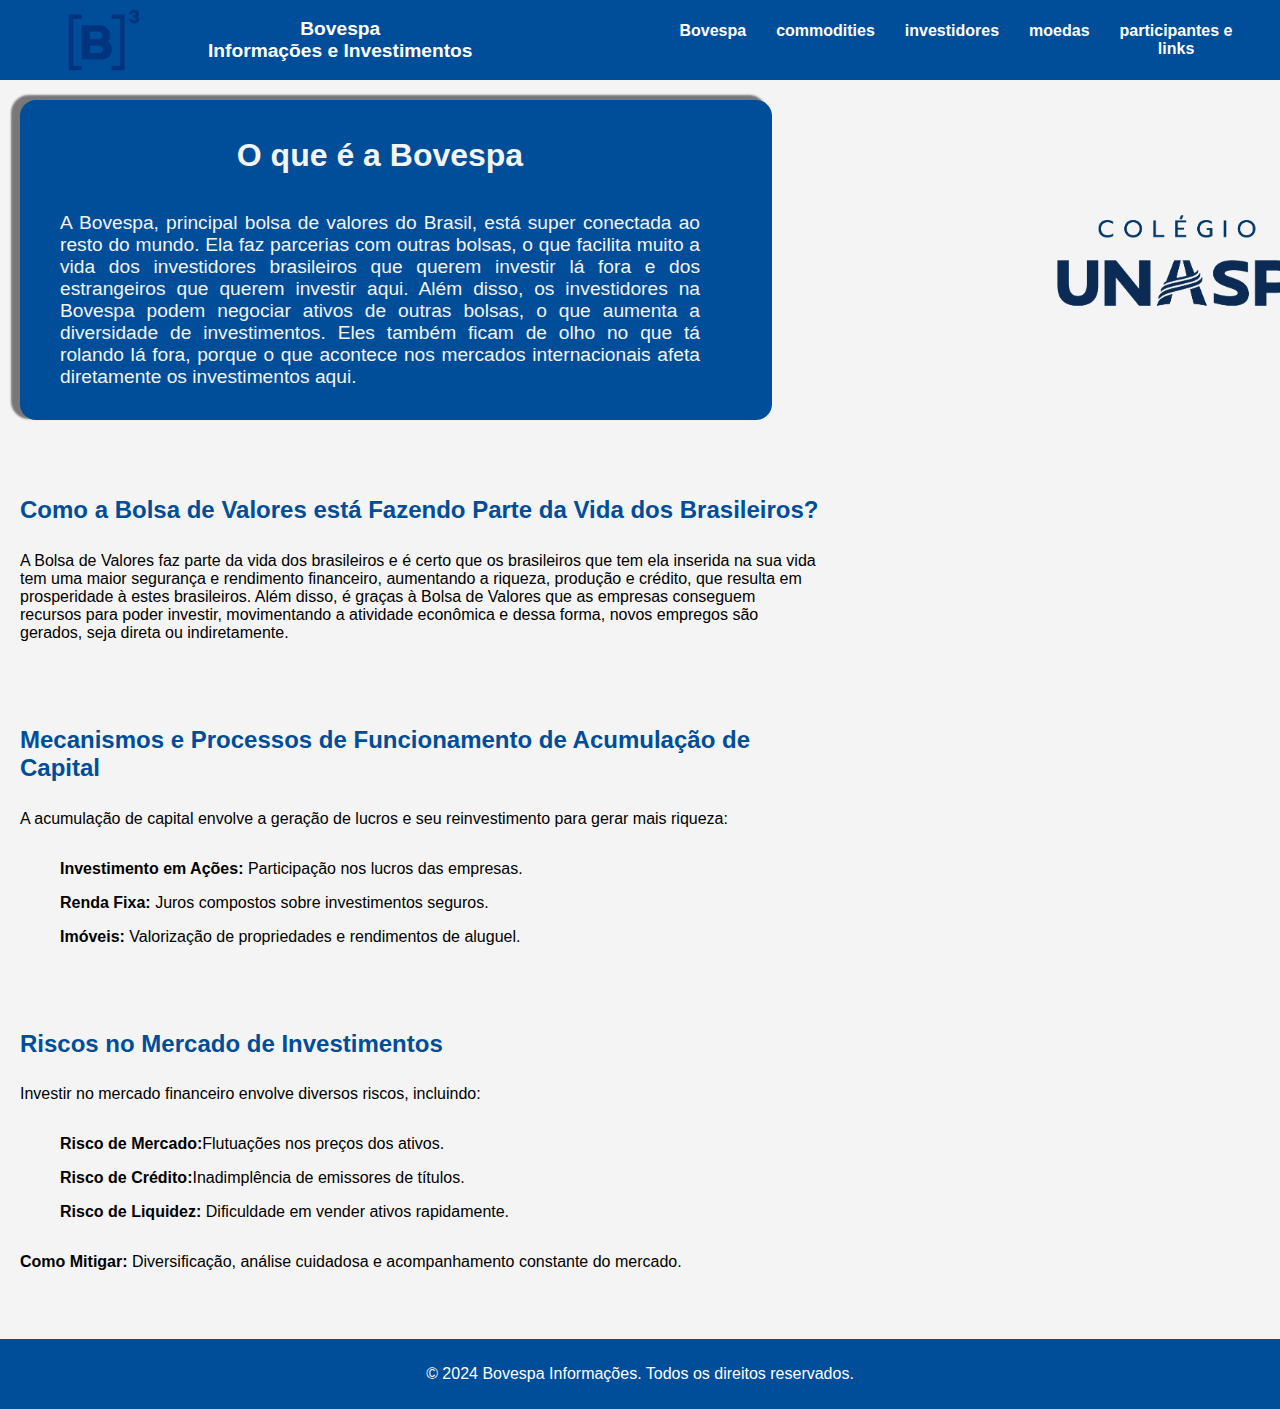
<file: index.html>
<!DOCTYPE html>
<html lang="pt-BR">
<head>
    <meta charset="UTF-8">
    <link rel="shortcut icon" href="./img/bb3.png" type="image/x-icon">
    <meta name="viewport" content="width=device-width, initial-scale=1.0">
    <title>Bovespa - Informações e Investimentos</title>
    <link rel="stylesheet" href="./style.css">
</head>
<body>
    <header>
        <img src="./img/logo-b3-icone-4096.png" alt="">
        <h1>Bovespa <br>Informações e Investimentos</h1>
        <div class="un">
            <nav>
                <ul>
                    <li><a href="./index.html">Bovespa</a></li>  
                  <li><a href="./commodities.html">commodities</a></li>  
                  <li><a href="./investidores.html">investidores</a></li> 
                  <li><a href="./moedas.html">moedas</a></li> 
                  <li><a href="./links.html">participantes e <br>links</a></li> 
                </ul>
            </nav>
        </div>
    </header>
    <main>
        <section id="oquee">
            <div id=" oqqoqq">
                <h1>O que é a Bovespa</h1>
                <p>A Bovespa, principal bolsa de valores do Brasil, está super conectada ao resto do mundo. Ela faz parcerias com outras bolsas, o que facilita muito a vida dos investidores brasileiros que querem investir lá fora e dos estrangeiros que querem investir aqui. Além disso, os investidores na Bovespa podem negociar ativos de outras bolsas, o que aumenta a diversidade de investimentos. Eles também ficam de olho no que tá rolando lá fora, porque o que acontece nos mercados internacionais afeta diretamente os investimentos aqui.</p>
            </div>
            <div id="part2">
                <img src="./img/k3CMQ47D00yg8JK0iyI8tEFYNxkCBUDPaJJ26kp2.png" alt="" style="padding-left: 20rem; width: 20rem; padding-top: 3rem;" >
            </div>
        </section>


       
     

        <section id="vida-brasileiros">
            <h2>Como a Bolsa de Valores está Fazendo Parte da Vida dos Brasileiros?</h2>
            <p>A Bolsa de Valores faz parte da vida dos brasileiros e é certo que os brasileiros que tem ela inserida na sua vida tem uma maior segurança e rendimento financeiro, aumentando a riqueza, produção e crédito, que resulta em prosperidade à estes brasileiros. Além disso, é graças à Bolsa de Valores que as empresas conseguem recursos para poder investir, movimentando a atividade econômica e dessa forma, novos empregos são gerados, seja direta ou indiretamente.</p>
        </section>

       

        <section id="acumulacao-capital">
            <h2>Mecanismos e Processos de Funcionamento de Acumulação de Capital</h2>
            <p>A acumulação de capital envolve a geração de lucros e seu reinvestimento para gerar mais riqueza:</p>
            <ul>
                <li><strong>Investimento em Ações:</strong> Participação nos lucros das empresas.</li>
                <li><strong>Renda Fixa:</strong> Juros compostos sobre investimentos seguros.</li>
                <li><strong>Imóveis:</strong> Valorização de propriedades e rendimentos de aluguel.</li>
            </ul>
        </section>

        

        <section id="riscos">
            <h2>Riscos no Mercado de Investimentos</h2>
            <p>Investir no mercado financeiro envolve diversos riscos, incluindo:</p>
            <ul>
                <li><strong>Risco de Mercado:</strong>Flutuações nos preços dos ativos.</li>
                <li><strong>Risco de Crédito:</strong>Inadimplência de emissores de títulos.</li>
                <li><strong>Risco de Liquidez:</strong> Dificuldade em vender ativos rapidamente.</li>
            </ul>
            <p><strong>Como Mitigar:</strong> Diversificação, análise cuidadosa e acompanhamento constante do mercado.</p>
        </section>
    </main>
    <footer>
        <p>© 2024 Bovespa Informações. Todos os direitos reservados.</p>
    </footer>
</body>
</html>
</file>
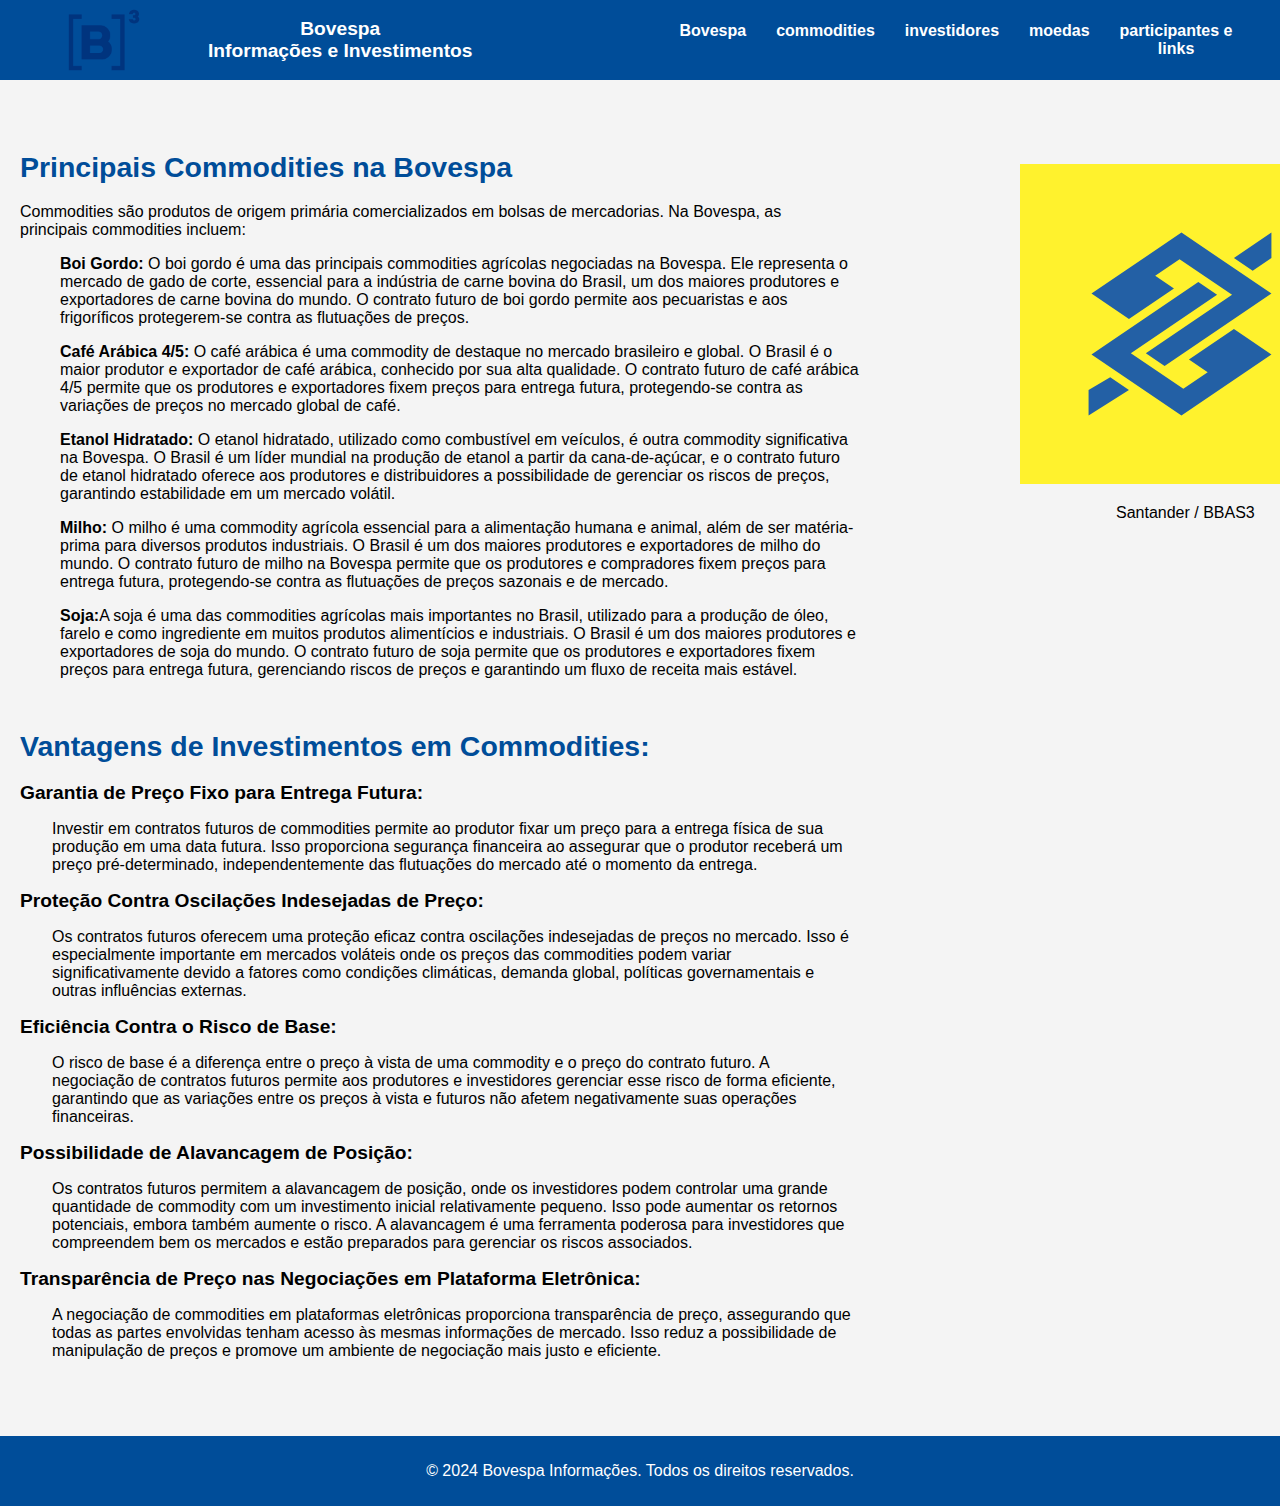
<file: commodities.html>
<!DOCTYPE html>
<html lang="pt-BR">
<head>
    <meta charset="UTF-8">
    <link rel="shortcut icon" href="./img/bb3.png" type="image/x-icon">
    <meta name="viewport" content="width=device-width, initial-scale=1.0">
    <title>Bovespa - Informações e Investimentos</title>
    <link rel="stylesheet" href="./style.css">
</head>
<body>
    <header>
        <img src="./img/logo-b3-icone-4096.png" alt="">
        <h1>Bovespa <br>Informações e Investimentos</h1>
        <div class="un">
            <nav>
                <ul>
                    <li><a href="./index.html">Bovespa</a></li>  
                  <li><a href="./commodities.html">commodities</a></li>  
                  <li><a href="./investidores.html">investidores</a></li> 
                  <li><a href="./moedas.html">moedas</a></li> 
                  <li><a href="./links.html">participantes e <br>links</a></li> 
                  
                </ul>
            </nav>
        </div>
    </header>
    <main>
        <section id="commodities">
            <div id="part1">
                <h1 style="font-size: 1.78rem; color: #004d99; padding-top: 2rem;">Principais Commodities na Bovespa</h1>
            <p>Commodities são produtos de origem primária comercializados em bolsas de mercadorias. Na Bovespa, as principais commodities incluem:</p>
            <ul>
                <li><p> <strong>Boi Gordo:</strong> O boi gordo é uma das principais commodities agrícolas negociadas na Bovespa. Ele representa o mercado de gado de corte, essencial para a indústria de carne bovina do Brasil, um dos maiores produtores e exportadores de carne bovina do mundo. O contrato futuro de boi gordo permite aos pecuaristas e aos frigoríficos protegerem-se contra as flutuações de preços.</p> </li>

                <li><p><strong>Café Arábica 4/5:</strong> O café arábica é uma commodity de destaque no mercado brasileiro e global. O Brasil é o maior produtor e exportador de café arábica, conhecido por sua alta qualidade. O contrato futuro de café arábica 4/5 permite que os produtores e exportadores fixem preços para entrega futura, protegendo-se contra as variações de preços no mercado global de café.</p></li>

                <li><p><strong>Etanol Hidratado:</strong> O etanol hidratado, utilizado como combustível em veículos, é outra commodity significativa na Bovespa. O Brasil é um líder mundial na produção de etanol a partir da cana-de-açúcar, e o contrato futuro de etanol hidratado oferece aos produtores e distribuidores a possibilidade de gerenciar os riscos de preços, garantindo estabilidade em um mercado volátil.</p></li>

                <li><p><strong> Milho:</strong> O milho é uma commodity agrícola essencial para a alimentação humana e animal, além de ser matéria-prima para diversos produtos industriais. O Brasil é um dos maiores produtores e exportadores de milho do mundo. O contrato futuro de milho na Bovespa permite que os produtores e compradores fixem preços para entrega futura, protegendo-se contra as flutuações de preços sazonais e de mercado.</p></li>

                <li><p><strong> Soja:</strong>A soja é uma das commodities agrícolas mais importantes no Brasil, utilizado para a produção de óleo, farelo e como ingrediente em muitos produtos alimentícios e industriais. O Brasil é um dos maiores produtores e exportadores de soja do mundo. O contrato futuro de soja permite que os produtores e exportadores fixem preços para entrega futura, gerenciando riscos de preços e garantindo um fluxo de receita mais estável.</p></li>

            </ul>
            <h1 style="font-size: 1.78rem; color: #004d99; padding-top: 2rem;">Vantagens de Investimentos em Commodities:</h1>
            <h2 style="color: black; font-size: 1.2rem;"> Garantia de Preço Fixo para Entrega Futura:</h2>
            <p style="padding-left: 2rem;">
                Investir em contratos futuros de commodities permite ao produtor fixar um preço para a entrega física de sua produção em uma data futura. Isso proporciona segurança financeira ao assegurar que o produtor receberá um preço pré-determinado, independentemente das flutuações do mercado até o momento da entrega.</p>
                <h2 style="color: black; font-size: 1.2rem;">Proteção Contra Oscilações Indesejadas de Preço:</h2>
            <p style="padding-left: 2rem;">
                
                Os contratos futuros oferecem uma proteção eficaz contra oscilações indesejadas de preços no mercado. Isso é especialmente importante em mercados voláteis onde os preços das commodities podem variar significativamente devido a fatores como condições climáticas, demanda global, políticas governamentais e outras influências externas.
            </p>
            <h2 style="color: black; font-size: 1.2rem;">Eficiência Contra o Risco de Base:</h2>
            <p style="padding-left: 2rem;">
                O risco de base é a diferença entre o preço à vista de uma commodity e o preço do contrato futuro. A negociação de contratos futuros permite aos produtores e investidores gerenciar esse risco de forma eficiente, garantindo que as variações entre os preços à vista e futuros não afetem negativamente suas operações financeiras.</p>
                <h2 style="color: black; font-size: 1.2rem;">Possibilidade de Alavancagem de Posição:</h2>
                <p style="padding-left: 2rem;">Os contratos futuros permitem a alavancagem de posição, onde os investidores podem controlar uma grande quantidade de commodity com um investimento inicial relativamente pequeno. Isso pode aumentar os retornos potenciais, embora também aumente o risco. A alavancagem é uma ferramenta poderosa para investidores que compreendem bem os mercados e estão preparados para gerenciar os riscos associados.</p>
                <h2 style="color: black; font-size: 1.2rem;">Transparência de Preço nas Negociações em Plataforma Eletrônica:</h2>
                <p style="padding-left: 2rem;">A negociação de commodities em plataformas eletrônicas proporciona transparência de preço, assegurando que todas as partes envolvidas tenham acesso às mesmas informações de mercado. Isso reduz a possibilidade de manipulação de preços e promove um ambiente de negociação mais justo e eficiente.</p>
            </div>

            <div id="part2">
                <img src="./img/banco-do-brasil--big.svg" alt="">
                <p style="padding-left: 16rem;">Santander / BBAS3 </p>
            </div>
        </section>

    </main>
    <footer>
        <p>© 2024 Bovespa Informações. Todos os direitos reservados.</p>
    </footer>
</body>
</html>
</file>
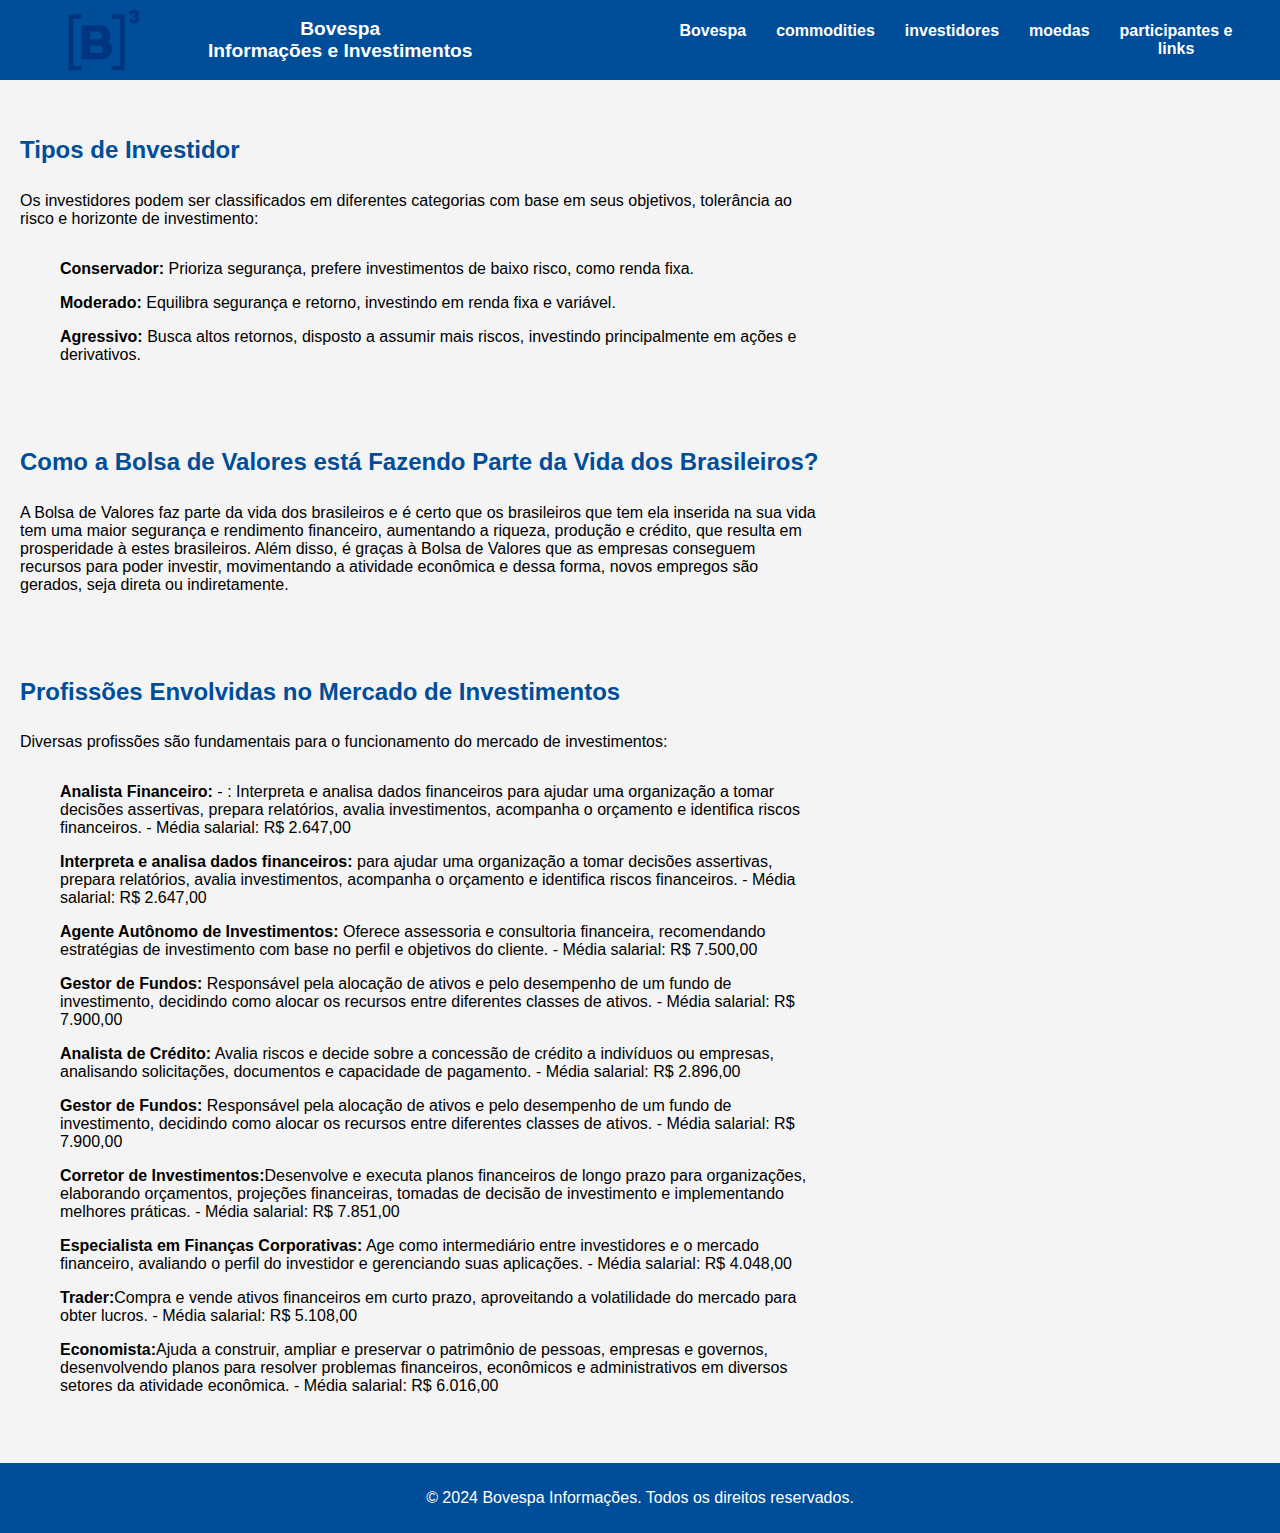
<file: investidores.html>
<!DOCTYPE html>
<html lang="pt-BR">
<head>
    <meta charset="UTF-8">
    <link rel="shortcut icon" href="./img/bb3.png" type="image/x-icon">
    <meta name="viewport" content="width=device-width, initial-scale=1.0">
    <title>Bovespa - Informações e Investimentos</title>
    <link rel="stylesheet" href="./style.css">
</head>
<body>
    <header>
        <img src="./img/logo-b3-icone-4096.png" alt="">
        <h1>Bovespa <br>Informações e Investimentos</h1>
        <div class="un">
            <nav>
                <ul>
                    <li><a href="./index.html">Bovespa</a></li>  
                  <li><a href="./commodities.html">commodities</a></li>  
                  <li><a href="./investidores.html">investidores</a></li> 
                  <li><a href="./moedas.html">moedas</a></li> 
                  <li><a href="./links.html">participantes e <br>links</a></li> 
                </ul>
            </nav>
        </div>
    </header>
    <main>
       
        <section id="investidores">
            <h2>Tipos de Investidor</h2>
            <p>Os investidores podem ser classificados em diferentes categorias com base em seus objetivos, tolerância ao risco e horizonte de investimento:</p>
            <ul>
                <li><strong>Conservador:</strong> Prioriza segurança, prefere investimentos de baixo risco, como renda fixa.</li>
                <li><strong>Moderado:</strong> Equilibra segurança e retorno, investindo em renda fixa e variável.</li>
                <li><strong>Agressivo:</strong> Busca altos retornos, disposto a assumir mais riscos, investindo principalmente em ações e derivativos.</li>
            </ul>
        </section>

        <section id="vida-brasileiros">
            <h2>Como a Bolsa de Valores está Fazendo Parte da Vida dos Brasileiros?</h2>
            <p>A Bolsa de Valores faz parte da vida dos brasileiros e é certo que os brasileiros que tem ela inserida na sua vida tem uma maior segurança e rendimento financeiro, aumentando a riqueza, produção e crédito, que resulta em prosperidade à estes brasileiros. Além disso, é graças à Bolsa de Valores que as empresas conseguem recursos para poder investir, movimentando a atividade econômica e dessa forma, novos empregos são gerados, seja direta ou indiretamente.</p>
        </section>

        <section id="profissoes">
            <h2>Profissões Envolvidas no Mercado de Investimentos</h2>
            <p>Diversas profissões são fundamentais para o funcionamento do mercado de investimentos:</p>
            <ul>
                <li><strong>Analista Financeiro:</strong> - : Interpreta e analisa dados financeiros para ajudar uma organização a tomar decisões assertivas, prepara relatórios, avalia investimentos, acompanha o orçamento e identifica riscos financeiros.
                    - Média salarial: R$ 2.647,00</li>
                <li><strong>Interpreta e analisa dados financeiros:</strong> para ajudar uma organização a tomar decisões assertivas, prepara relatórios, avalia investimentos, acompanha o orçamento e identifica riscos financeiros.
                    - Média salarial: R$ 2.647,00</li>
                <li><strong>Agente Autônomo de Investimentos:</strong> Oferece assessoria e consultoria financeira, recomendando estratégias de investimento com base no perfil e objetivos do cliente.
                    - Média salarial: R$ 7.500,00</li>
                <li><strong>Gestor de Fundos:</strong> Responsável pela alocação de ativos e pelo desempenho de um fundo de investimento, decidindo como alocar os recursos entre diferentes classes de ativos.
                    - Média salarial: R$ 7.900,00</li>
                <li><strong>Analista de Crédito:</strong> Avalia riscos e decide sobre a concessão de crédito a indivíduos ou empresas, analisando solicitações, documentos e capacidade de pagamento.
                    - Média salarial: R$ 2.896,00</li>
                <li><strong>Gestor de Fundos:</strong> Responsável pela alocação de ativos e pelo desempenho de um fundo de investimento, decidindo como alocar os recursos entre diferentes classes de ativos.
                    - Média salarial: R$ 7.900,00</li>
                <li><strong>Corretor de Investimentos:</strong>Desenvolve e executa planos financeiros de longo prazo para organizações, elaborando orçamentos, projeções financeiras, tomadas de decisão de investimento e implementando melhores práticas.
                    - Média salarial: R$ 7.851,00</li>
                <li><strong>Especialista em Finanças Corporativas:</strong> Age como intermediário entre investidores e o mercado financeiro, avaliando o perfil do investidor e gerenciando suas aplicações.
                    - Média salarial: R$ 4.048,00</li>
                <li><strong>Trader:</strong>Compra e vende ativos financeiros em curto prazo, aproveitando a volatilidade do mercado para obter lucros.
                    - Média salarial: R$ 5.108,00</li>
                <li><strong> Economista:</strong>Ajuda a construir, ampliar e preservar o patrimônio de pessoas, empresas e governos, desenvolvendo planos para resolver problemas financeiros, econômicos e administrativos em diversos setores da atividade econômica.
                    - Média salarial: R$ 6.016,00</li>
                    
            </ul>
        </section>
       


        

    
    </main>
    <footer>
        <p>© 2024 Bovespa Informações. Todos os direitos reservados.</p>
    </footer>
</body>
</html>
</file>
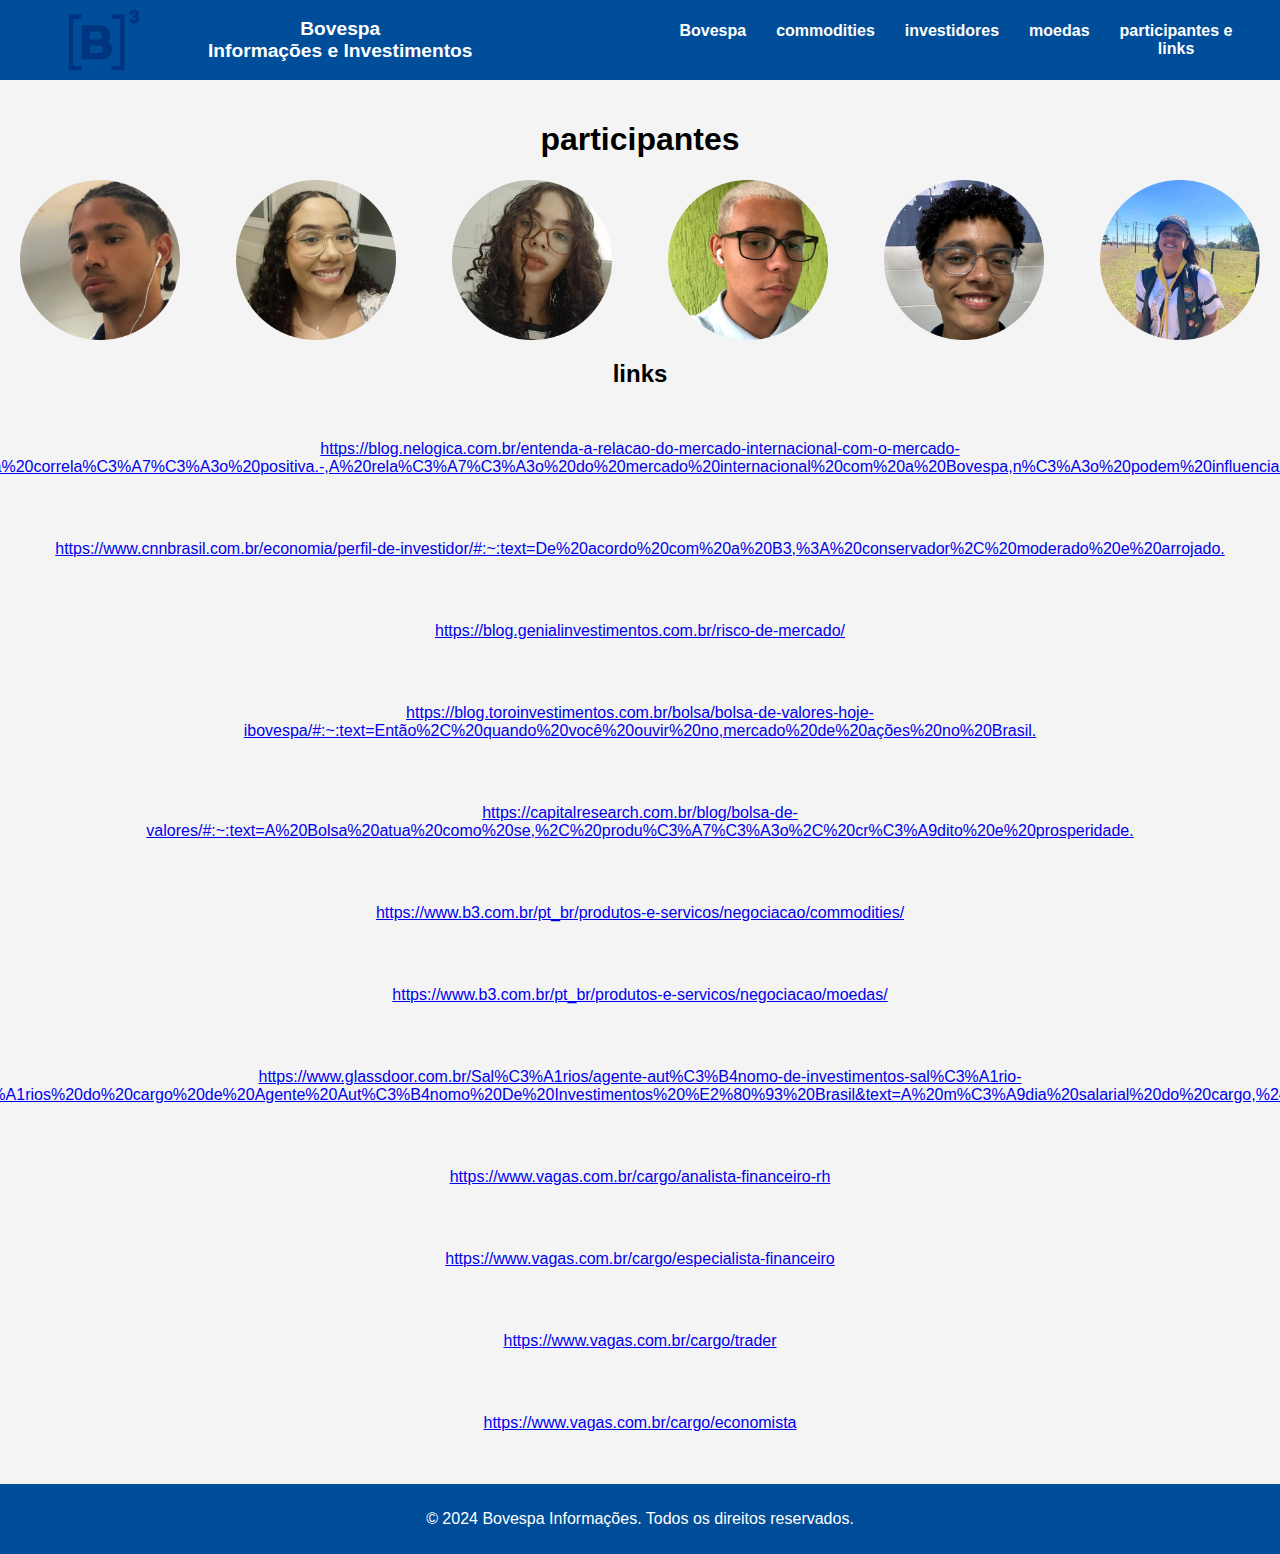
<file: links.html>
<!DOCTYPE html>
<html lang="pt-BR">
<head>
    <meta charset="UTF-8">
    <link rel="shortcut icon" href="./img/bb3.png" type="image/x-icon">
    <meta name="viewport" content="width=device-width, initial-scale=1.0">
    <title>Bovespa - Informações e Investimentos</title>
    <link rel="stylesheet" href="./style.css">
</head>
<body>
    <header>
        <img src="./img/logo-b3-icone-4096.png" alt="">
        <h1>Bovespa <br>Informações e Investimentos</h1>
        <div class="un">
            <nav>
                <ul>
                    <li><a href="./index.html">Bovespa</a></li>  
                  <li><a href="./commodities.html">commodities</a></li>  
                  <li><a href="./investidores.html">investidores</a></li> 
                  <li><a href="./moedas.html">moedas</a></li> 
                  <li><a href="./links.html">participantes e <br>links</a></li> 
                </ul>
            </nav>
        </div>
    </header>

    <main>
        <h1>participantes</h1>
        <div class="integrantes">
           
            <img src="./img/Ellipse 1 (3).png" alt="">
            <img src="./img/Ellipse 2.png" alt="">
            <img src="./img/Ellipse 3.png" alt="">
            <img src="./img/Ellipse 4.png" alt="">
            <img src="./img/Ellipse 5.png" alt="">
            <img src="./img/Ellipse 4 (1).png" alt="">
            
        </div>
        <div class="links">
            <H2>links</H2>
            <a href="https://blog.nelogica.com.br/entenda-a-relacao-do-mercado-internacional-com-o-mercado-bovespa/#:~:text=famosa%20correla%C3%A7%C3%A3o%20positiva.-,A%20rela%C3%A7%C3%A3o%20do%20mercado%20internacional%20com%20a%20Bovespa,n%C3%A3o%20podem%20influenciar%20nosso%20mercado.">https://blog.nelogica.com.br/entenda-a-relacao-do-mercado-internacional-com-o-mercado-bovespa/#:~:text=famosa%20correla%C3%A7%C3%A3o%20positiva.-,A%20rela%C3%A7%C3%A3o%20do%20mercado%20internacional%20com%20a%20Bovespa,n%C3%A3o%20podem%20influenciar%20nosso%20mercado. </a>

            <a href="https://www.cnnbrasil.com.br/economia/perfil-de-investidor/#:~:text=De%20acordo%20com%20a%20B3,%3A%20conservador%2C%20moderado%20e%20arrojado.">https://www.cnnbrasil.com.br/economia/perfil-de-investidor/#:~:text=De%20acordo%20com%20a%20B3,%3A%20conservador%2C%20moderado%20e%20arrojado.</a>

            <a href="https://blog.genialinvestimentos.com.br/risco-de-mercado/">https://blog.genialinvestimentos.com.br/risco-de-mercado/</a>

            <a href="https://blog.toroinvestimentos.com.br/bolsa/bolsa-de-valores-hoje-ibovespa/#:~:text=Então%2C%20quando%20você%20ouvir%20no,mercado%20de%20ações%20no%20Brasil.">https://blog.toroinvestimentos.com.br/bolsa/bolsa-de-valores-hoje-ibovespa/#:~:text=Então%2C%20quando%20você%20ouvir%20no,mercado%20de%20ações%20no%20Brasil.</a>

            <a href="https://capitalresearch.com.br/blog/bolsa-de-valores/#:~:text=A%20Bolsa%20atua%20como%20se,%2C%20produ%C3%A7%C3%A3o%2C%20cr%C3%A9dito%20e%20prosperidade.">https://capitalresearch.com.br/blog/bolsa-de-valores/#:~:text=A%20Bolsa%20atua%20como%20se,%2C%20produ%C3%A7%C3%A3o%2C%20cr%C3%A9dito%20e%20prosperidade.</a>

            <a href="https://www.b3.com.br/pt_br/produtos-e-servicos/negociacao/commodities/">https://www.b3.com.br/pt_br/produtos-e-servicos/negociacao/commodities/</a>

            <a href="https://www.b3.com.br/pt_br/produtos-e-servicos/negociacao/moedas/">https://www.b3.com.br/pt_br/produtos-e-servicos/negociacao/moedas/</a>

            <a href="https://www.glassdoor.com.br/Sal%C3%A1rios/agente-aut%C3%B4nomo-de-investimentos-sal%C3%A1rio-SRCH_KO0,32.htm#:~:text=Sal%C3%A1rios%20do%20cargo%20de%20Agente%20Aut%C3%B4nomo%20De%20Investimentos%20%E2%80%93%20Brasil&text=A%20m%C3%A9dia%20salarial%20do%20cargo,%24%202.042%20e%20R%24%207.813">https://www.glassdoor.com.br/Sal%C3%A1rios/agente-aut%C3%B4nomo-de-investimentos-sal%C3%A1rio-SRCH_KO0,32.htm#:~:text=Sal%C3%A1rios%20do%20cargo%20de%20Agente%20Aut%C3%B4nomo%20De%20Investimentos%20%E2%80%93%20Brasil&text=A%20m%C3%A9dia%20salarial%20do%20cargo,%24%202.042%20e%20R%24%207.813</a>

            <a href="https://www.vagas.com.br/cargo/analista-financeiro-rh">https://www.vagas.com.br/cargo/analista-financeiro-rh</a>
            <a href="https://www.vagas.com.br/cargo/especialista-financeiro">https://www.vagas.com.br/cargo/especialista-financeiro</a>
            <a href="https://www.vagas.com.br/cargo/trader">https://www.vagas.com.br/cargo/trader</a>
            <a href="https://www.vagas.com.br/cargo/economista">https://www.vagas.com.br/cargo/economista</a>
        </div>
    </main>
    <footer>
        <p>© 2024 Bovespa Informações. Todos os direitos reservados.</p>
    </footer>
</body>
</html>
</file>
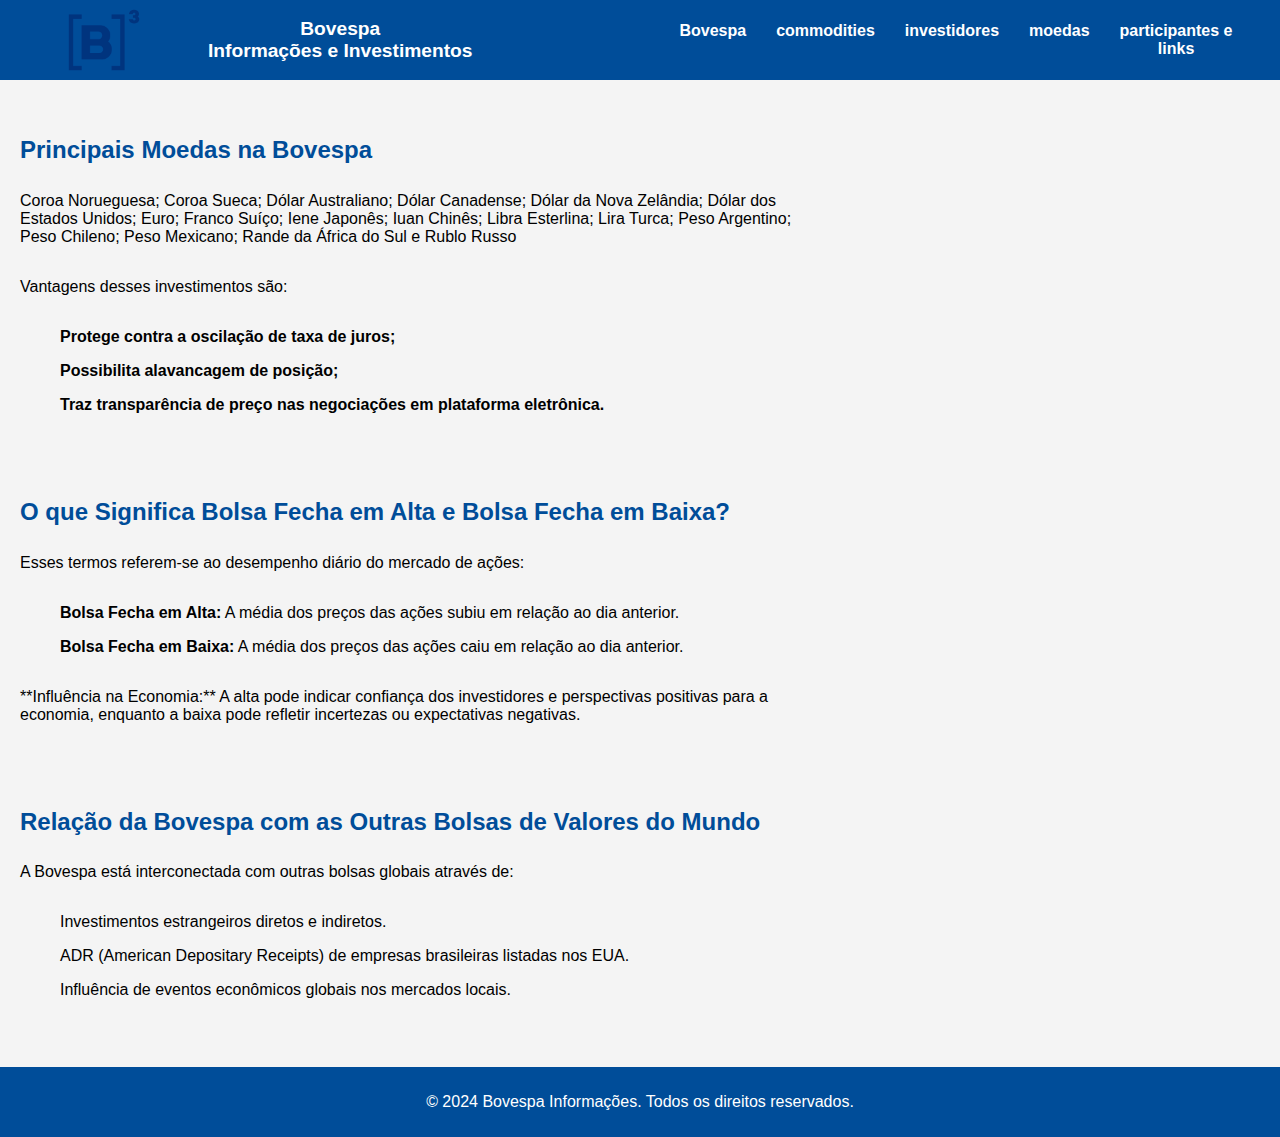
<file: moedas.html>
<!DOCTYPE html>
<html lang="pt-BR">
<head>
    <meta charset="UTF-8">
    <link rel="shortcut icon" href="./img/bb3.png" type="image/x-icon">
    <meta name="viewport" content="width=device-width, initial-scale=1.0">
    <title>Bovespa - Informações e Investimentos</title>
    <link rel="stylesheet" href="./style.css">
</head>
<body>
    <header>
        <img src="./img/logo-b3-icone-4096.png" alt="">
        <h1>Bovespa <br>Informações e Investimentos</h1>
        <div class="un">
            <nav>
                <ul>
                    <li><a href="./index.html">Bovespa</a></li>  
                  <li><a href="./commodities.html">commodities</a></li>  
                  <li><a href="./investidores.html">investidores</a></li> 
                  <li><a href="./moedas.html">moedas</a></li> 
                  <li><a href="./links.html">participantes e <br>links</a></li> 
                </ul>
            </nav>
        </div>
    </header>
    <main>
        <section id="moedas">
            <h2>Principais Moedas na Bovespa</h2>
            <p>Coroa Norueguesa; Coroa Sueca; Dólar Australiano; Dólar Canadense; Dólar da Nova Zelândia; Dólar dos Estados Unidos; Euro; Franco Suíço; Iene Japonês; Iuan Chinês; Libra Esterlina; Lira Turca; Peso Argentino; Peso Chileno; Peso Mexicano; Rande da África do Sul e Rublo Russo
            </p>
            <p>Vantagens desses investimentos são:
            </p>
            <ul>
                
                <li> <strong>Protege contra a oscilação de taxa de juros; </strong></li>
                <li><strong>Possibilita alavancagem de posição;</strong></li>
                <li><strong>Traz transparência de preço nas negociações em plataforma eletrônica.</strong></li>
            </ul>
            
        </section>
        
        <section id="alta-baixa">
            <h2>O que Significa Bolsa Fecha em Alta e Bolsa Fecha em Baixa?</h2>
            <p>Esses termos referem-se ao desempenho diário do mercado de ações:</p>
            <ul>
                <li><strong>Bolsa Fecha em Alta:</strong> A média dos preços das ações subiu em relação ao dia anterior.</li>
                <li><strong>Bolsa Fecha em Baixa:</strong> A média dos preços das ações caiu em relação ao dia anterior.</li>
            </ul>
            <p>**Influência na Economia:** A alta pode indicar confiança dos investidores e perspectivas positivas para a economia, enquanto a baixa pode refletir incertezas ou expectativas negativas.</p>
        </section>
        
        <section id="relacao-mundial">
            <h2>Relação da Bovespa com as Outras Bolsas de Valores do Mundo</h2>
            <p>A Bovespa está interconectada com outras bolsas globais através de:</p>
            <ul>
                <li>Investimentos estrangeiros diretos e indiretos.</li>
                <li>ADR (American Depositary Receipts) de empresas brasileiras listadas nos EUA.</li>
                <li>Influência de eventos econômicos globais nos mercados locais.</li>
            </ul>
        </section>
        
    </main>
    <footer>
        <p>© 2024 Bovespa Informações. Todos os direitos reservados.</p>
    </footer>
</body>
</html>
</file>
<file: style.css>
body {
    font-family: Arial, sans-serif;
    margin: 0;
    padding: 0;
    background-color: #f4f4f4;
}


header {
    background-color: #004d99;
    color: white;
    
    text-align: center;
    display: flex;
    height: 5rem;
}

header img{
    margin-left: 4rem;
    margin-right: 2rem;
    width: 5rem;
    height: 5rem;
}
header h1 {
    margin: 0;
    padding-left: 2rem;
    padding-right:10rem ;
    font-size: 1.2rem;
    display: flex;
    align-items: center;
}
#oquee{
    width: 47rem;
    height: 20rem;
    display: flex;
    color: fff;
    background-color:#004d99;
    border-radius: 1rem;
    box-shadow: -7px -3px 2px 2px rgba(49, 49, 49, 0.637);
    
    
}
#oquee p, #oquee h1 {
    width: 40rem;
    padding-left: 2.5rem;
    padding-top: 1rem;
    display: flex;
    justify-content: center;
    align-items: center;
    text-align: justify;
    color: #f4f4f4;
    
}
#oquee p{
    
    font-size:1.2rem;
}
.un nav ul {
    list-style: none;
    padding: 0;
    margin: 0;
    display: flex;
    justify-content: center;
}

.un nav ul li {
    margin: 0 15px;
}

.un nav ul li a {
    color: white;
    text-decoration: none;
    font-weight: bold;
}

main {
    padding: 20px;
    text-align: center;
}

section {
    margin-bottom: 40px;
}

section h2 {
    color: #004d99;
    font-size: 1.5rem;
}

footer {
    background-color: #004d99;
    color: white;
    text-align: center;
    padding: 10px 0;
    position: relative;
    bottom: 0;
    width: 100%;
}
#commodities {
    text-align: start;
    text-decoration: none;
   
    display: flex;
    
    
}
#commodities p{
    width: 50rem;
}

#commodities img {
    width: 20rem;
    padding-left: 10rem;
    padding-top: 4rem;
    
    
}
#investidores,#vida-brasileiros,  #moedas, #alta-baixa, #relacao-mundial, #profissoes, #riscos, #acumulacao-capital{
    width: 50rem;
    text-align: start;
    padding-top: 1rem;
}


#investidores li, #investidores p, #vida-brasileiros li, #vida-brasileiros p, #moedas li, #moedas p, #alta-baixa li, #alta-baixa p, #relacao-mundial li, #relacao-mundial p, #profissoes li, #profissoes p, #riscos li, #riscos p, #acumulacao-capital li, #acumulacao-capital p{
    padding-block:0.5rem ;
}
.un{
    display: flex;
    align-items: center;
    padding-inline: 2rem;
}
li{
    list-style: none;
}
.integrantes img{
    display: flex;
    justify-content: center;
    align-items: center;
    width: 10rem;

}
.integrantes{
    display: flex;
    justify-content: space-between;
}

.links a{
    padding: 2rem;
    justify-content: center;
    align-items: center;
    display: flex;
}
</file>
